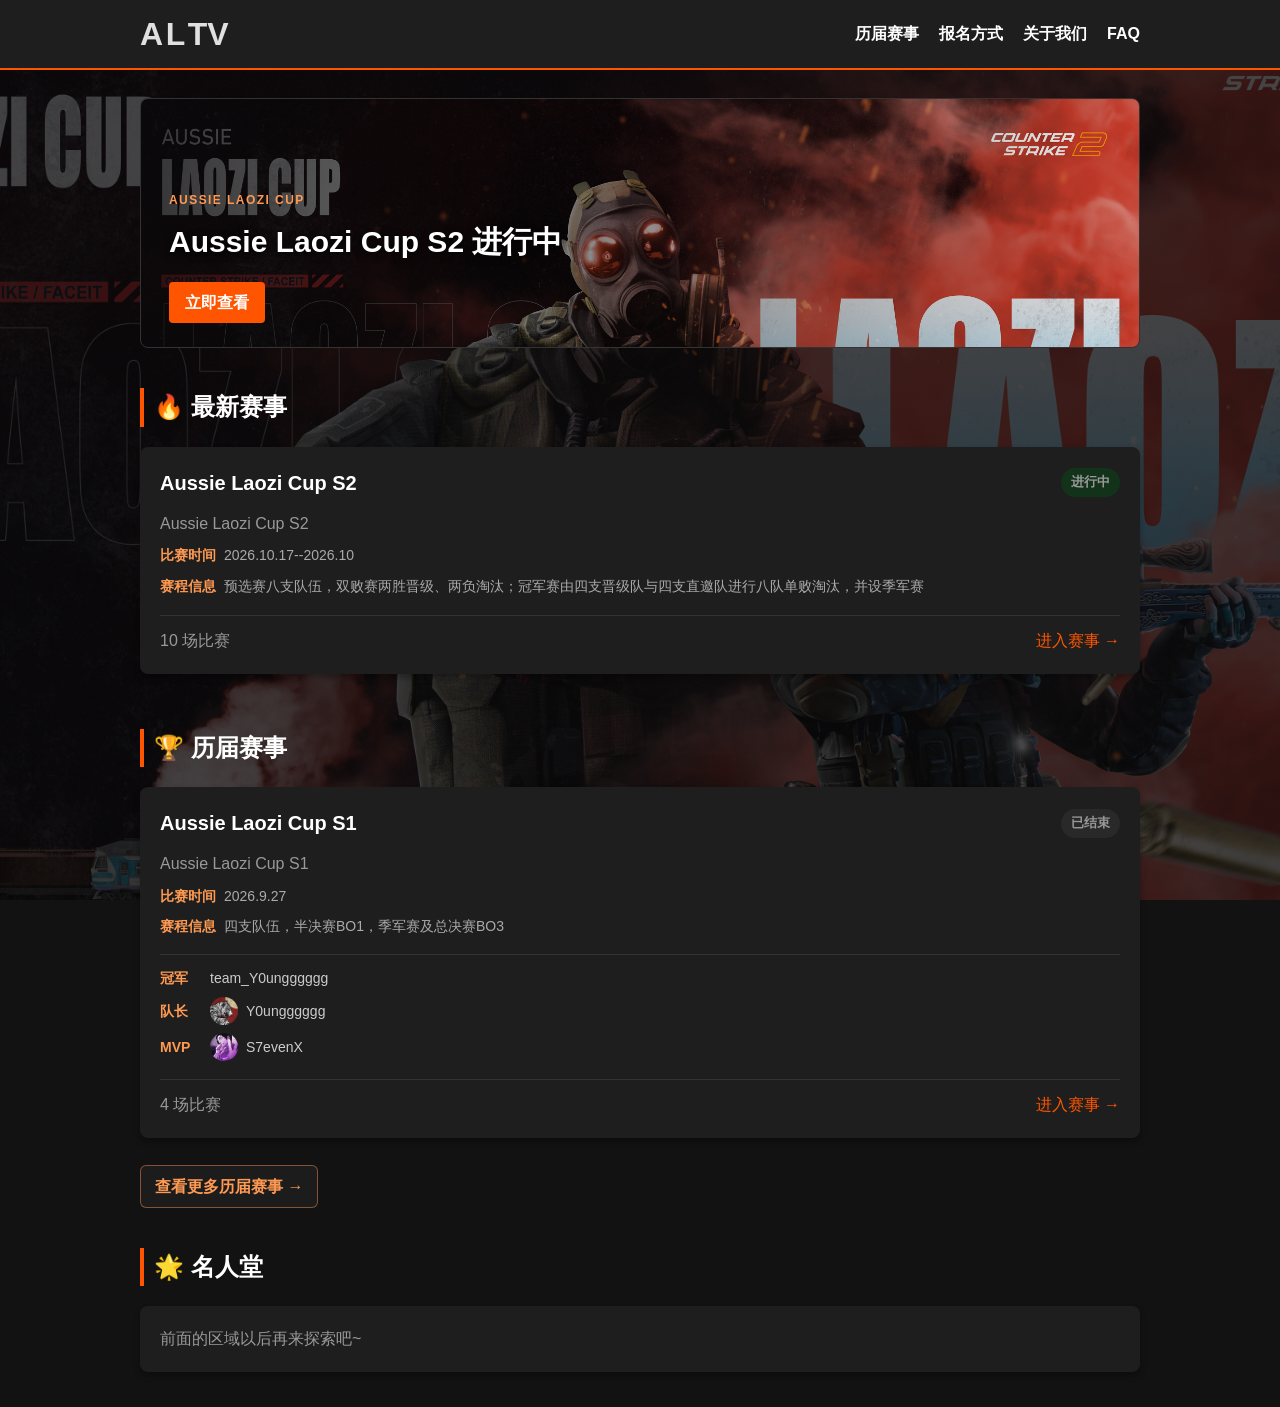
<file: index.html>
<!DOCTYPE html>
<html lang="zh-CN">
<head>
    <meta charset="UTF-8">
    <meta name="viewport" content="width=device-width, initial-scale=1.0">
    <title>CS2 Aussie Laozi Cup</title>
    <link rel="stylesheet" href="assets/css/style.css">
</head>
<body>
    <header>
        <div class="container">
            <a class="site-title" href="index.html" aria-label="返回主页">
                <h1 class="brand-title">
                    <span class="brand-short" aria-hidden="true"><span>A</span><span class="brand-letter-l">L</span><span class="brand-letters-tv">TV</span></span>
                    <span class="brand-full">Aussie Laozi TV</span>
                </h1>
            </a>
            <div class="mobile-nav">
                <button class="mobile-nav-toggle" type="button" aria-label="打开导航菜单" aria-expanded="false" aria-controls="site-navigation">
                    <span class="mobile-nav-icon" aria-hidden="true"><span></span><span></span><span></span></span>
                </button>
                <nav id="site-navigation">
                    <a href="history.html">历届赛事</a>
                    <a href="registration.html">报名方式</a>
                    <a href="about.html">关于我们</a>
                    <a href="faq.html">FAQ</a>
                </nav>
            </div>
        </div>
    </header>

    <main class="container">
        <section class="home-hero" aria-label="Aussie Laozi Cup S2">
            <div class="home-hero-content">
                <p class="home-hero-eyebrow">AUSSIE LAOZI CUP</p>
                <h2>Aussie Laozi Cup S2 进行中</h2>
                <a class="home-hero-button" href="series.html?id=s2">立即查看</a>
            </div>
        </section>

        <section id="upcoming">
            <h2>🔥 最新赛事</h2>
            <div id="upcoming-series" class="series-grid">
                <p class="loading">正在加载赛事届次...</p>
            </div>
        </section>

        <section id="history">
            <h2>🏆 历届赛事</h2>
            <div id="series-list" class="series-grid" data-series-limit="1">
                <p class="loading">正在加载赛事届次...</p>
            </div>
            <a class="history-more-link" href="history.html">查看更多历届赛事 →</a>
        </section>

        <section id="hall-of-fame">
            <h2>🌟 名人堂</h2>
            <a class="card hall-of-fame-placeholder" href="hall-of-fame.html">
                <p>前面的区域以后再来探索吧~</p>
            </a>
        </section>
    </main>

    <script src="assets/js/script.js"></script>
    <script src="assets/js/navigation.js"></script>
</body>
</html>
</file>
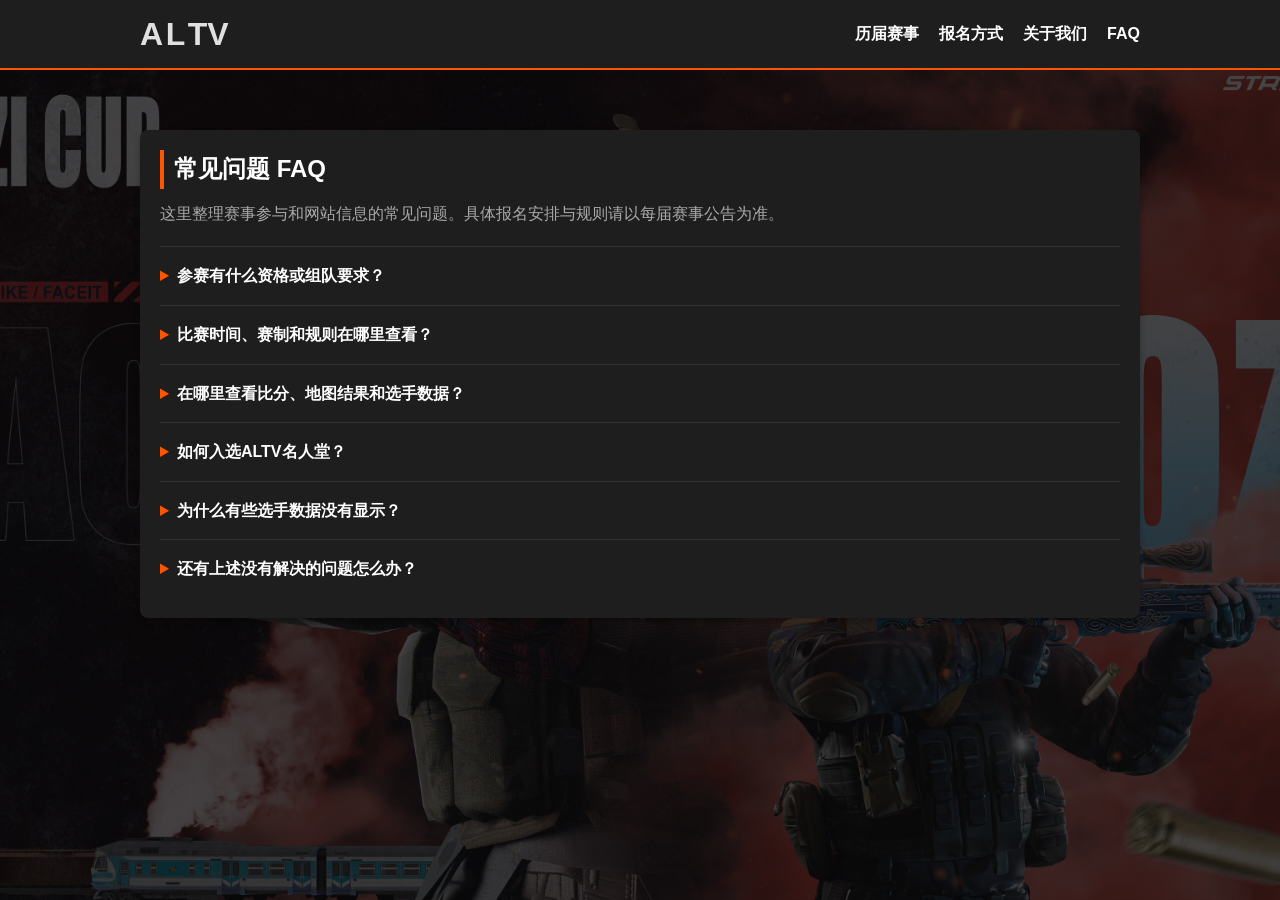
<file: faq.html>
<!DOCTYPE html>
<html lang="zh-CN">
<head>
    <meta charset="UTF-8">
    <meta name="viewport" content="width=device-width, initial-scale=1.0">
    <title>FAQ - CS2 Aussie Laozi Cup</title>
    <link rel="stylesheet" href="assets/css/style.css">
</head>
<body>
    <header>
        <div class="container">
            <a class="site-title" href="index.html" aria-label="返回主页">
                <h1 class="brand-title">
                    <span class="brand-short" aria-hidden="true"><span>A</span><span class="brand-letter-l">L</span><span class="brand-letters-tv">TV</span></span>
                    <span class="brand-full">Aussie Laozi TV</span>
                </h1>
            </a>
            <div class="mobile-nav">
                <button class="mobile-nav-toggle" type="button" aria-label="打开导航菜单" aria-expanded="false" aria-controls="site-navigation">
                    <span class="mobile-nav-icon" aria-hidden="true"><span></span><span></span><span></span></span>
                </button>
                <nav id="site-navigation">
                    <a href="history.html">历届赛事</a>
                    <a href="registration.html">报名方式</a>
                    <a href="about.html">关于我们</a>
                    <a href="faq.html" aria-current="page">FAQ</a>
                </nav>
            </div>
        </div>
    </header>

    <main class="container">
        <section class="card faq-page">
            <h2>常见问题 FAQ</h2>
            <p class="faq-intro">这里整理赛事参与和网站信息的常见问题。具体报名安排与规则请以每届赛事公告为准。</p>

            <details class="faq-item">
                <summary>参赛有什么资格或组队要求？</summary>
                <p>参赛资格、组队方式及其他要求可能因届次而异，请查看对应赛事公告；如果公告没有说明，请向该届赛事组织者确认。</p>
            </details>

            <details class="faq-item">
                <summary>比赛时间、赛制和规则在哪里查看？</summary>
                <p>已公布的时间和赛程会显示在主页或对应届次的详情页。未列出的规则及临时调整，请以赛事组织者发布的当届公告为准。</p>
            </details>

            <details class="faq-item">
                <summary>在哪里查看比分、地图结果和选手数据？</summary>
                <p>可以从主页进入历届赛事，再打开对应比赛查看比分、地图结果和可用的选手统计。</p>
            </details>

            <details class="faq-item">
                <summary>如何入选ALTV名人堂？</summary>
                <p>名人堂页面展示的是在以往比赛中表现突出的选手，以及对ALC做出过突出贡献的成员。<del>欢迎贿赂网站维护人员</del></p>
            </details>
            
            <details class="faq-item">
                <summary>为什么有些选手数据没有显示？</summary>
                <p>页面展示的是赛事数据源实际提供并成功同步的统计项目；部分数据可能无法取得或尚未收录。如果选手更改id、头像，可与网站维护人员联系同步，否则可能无法显示统计信息。</p>
            </details>

            <details class="faq-item">
                <summary>还有上述没有解决的问题怎么办？</summary>
                <p>请通过微信群等渠道联系赛事组织者。本站目前没有统一列出的报名联系方式。</p>
            </details>
        </section>
    </main>
    <script src="assets/js/navigation.js"></script>
</body>
</html>
</file>
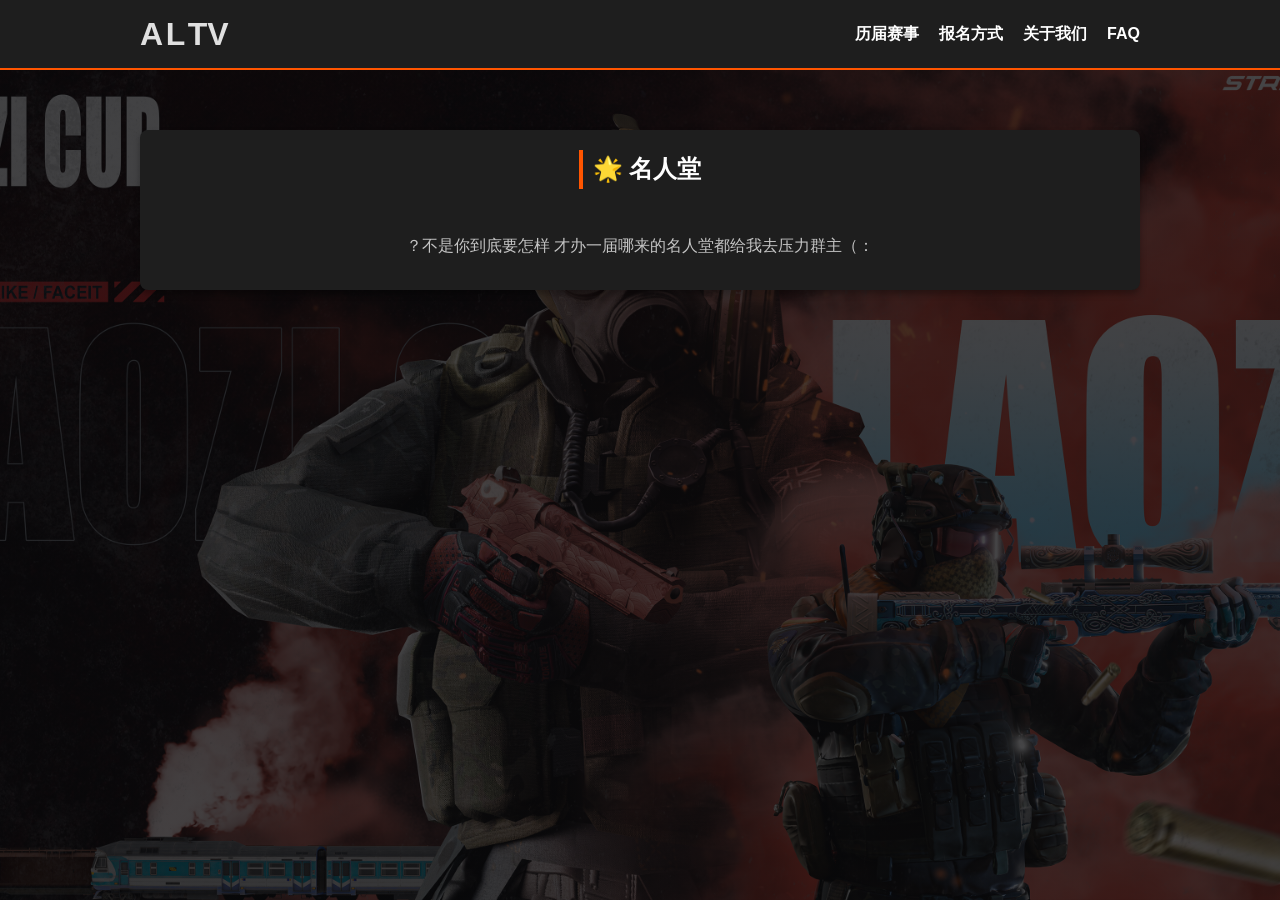
<file: hall-of-fame.html>
<!DOCTYPE html>
<html lang="zh-CN">
<head>
    <meta charset="UTF-8">
    <meta name="viewport" content="width=device-width, initial-scale=1.0">
    <title>名人堂 - CS2 Aussie Laozi Cup</title>
    <link rel="stylesheet" href="assets/css/style.css">
</head>
<body>
    <header>
        <div class="container">
            <a class="site-title" href="index.html" aria-label="返回主页">
                <h1 class="brand-title">
                    <span class="brand-short" aria-hidden="true"><span>A</span><span class="brand-letter-l">L</span><span class="brand-letters-tv">TV</span></span>
                    <span class="brand-full">Aussie Laozi TV</span>
                </h1>
            </a>
            <div class="mobile-nav">
                <button class="mobile-nav-toggle" type="button" aria-label="打开导航菜单" aria-expanded="false" aria-controls="site-navigation">
                    <span class="mobile-nav-icon" aria-hidden="true"><span></span><span></span><span></span></span>
                </button>
                <nav id="site-navigation">
                    <a href="history.html">历届赛事</a>
                    <a href="registration.html">报名方式</a>
                    <a href="about.html">关于我们</a>
                    <a href="faq.html">FAQ</a>
                </nav>
            </div>
        </div>
    </header>

    <main class="container">
        <section class="card hall-of-fame-page">
            <h2>🌟 名人堂</h2>
            <p>？不是你到底要怎样 才办一届哪来的名人堂都给我去压力群主（：</p>
        </section>
    </main>
    <script src="assets/js/navigation.js"></script>
</body>
</html>
</file>
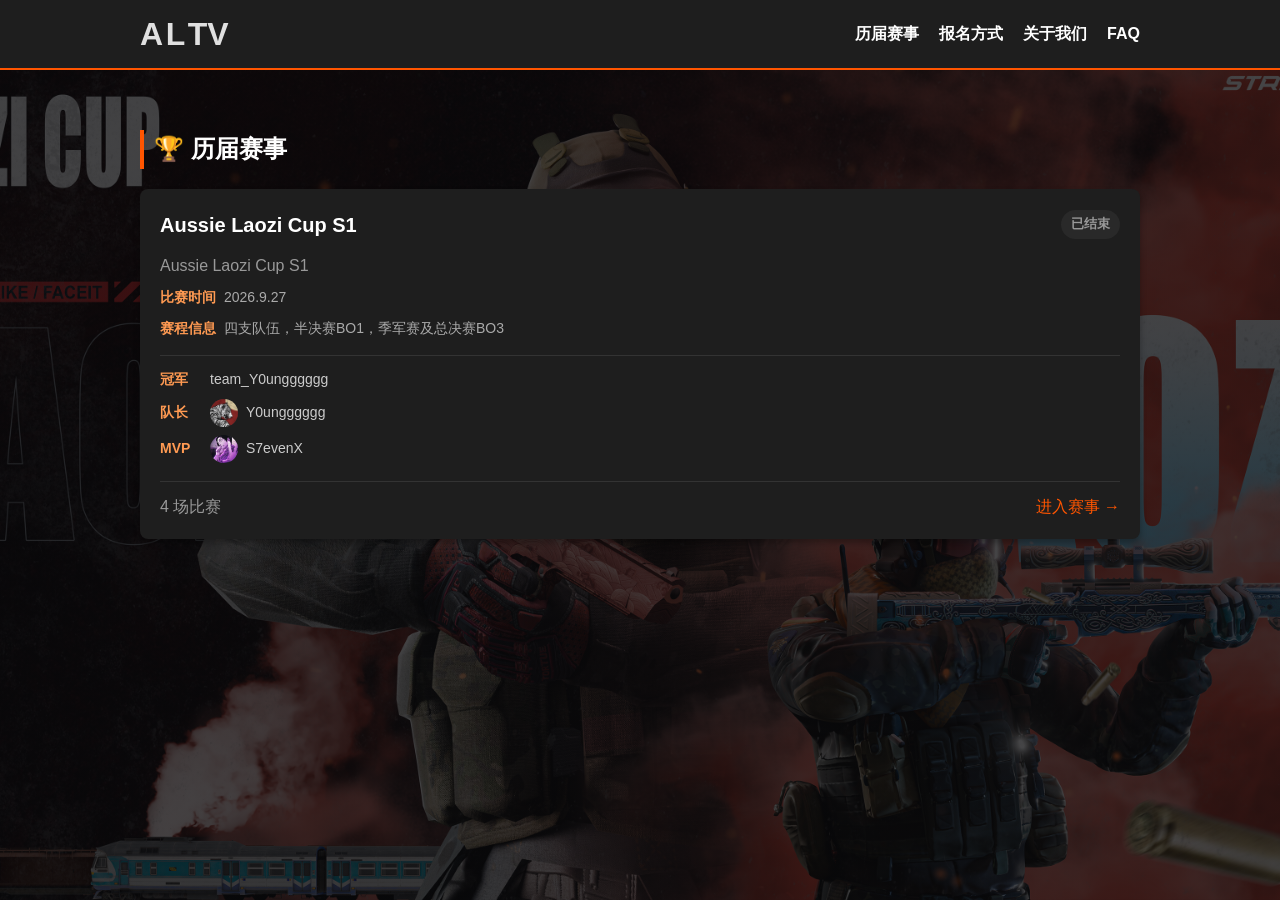
<file: history.html>
<!DOCTYPE html>
<html lang="zh-CN">
<head>
    <meta charset="UTF-8">
    <meta name="viewport" content="width=device-width, initial-scale=1.0">
    <title>历届赛事 - CS2 Aussie Laozi Cup</title>
    <link rel="stylesheet" href="assets/css/style.css">
</head>
<body>
    <header>
        <div class="container">
            <a class="site-title" href="index.html" aria-label="返回主页">
                <h1 class="brand-title">
                    <span class="brand-short" aria-hidden="true"><span>A</span><span class="brand-letter-l">L</span><span class="brand-letters-tv">TV</span></span>
                    <span class="brand-full">Aussie Laozi TV</span>
                </h1>
            </a>
            <div class="mobile-nav">
                <button class="mobile-nav-toggle" type="button" aria-label="打开导航菜单" aria-expanded="false" aria-controls="site-navigation">
                    <span class="mobile-nav-icon" aria-hidden="true"><span></span><span></span><span></span></span>
                </button>
                <nav id="site-navigation">
                    <a href="history.html" aria-current="page">历届赛事</a>
                    <a href="registration.html">报名方式</a>
                    <a href="about.html">关于我们</a>
                    <a href="faq.html">FAQ</a>
                </nav>
            </div>
        </div>
    </header>

    <main class="container">
        <section>
            <h2>🏆 历届赛事</h2>
            <div id="series-list" class="series-grid">
                <p class="loading">正在加载赛事届次...</p>
            </div>
        </section>
    </main>

    <script src="assets/js/script.js"></script>
    <script src="assets/js/navigation.js"></script>
</body>
</html>
</file>
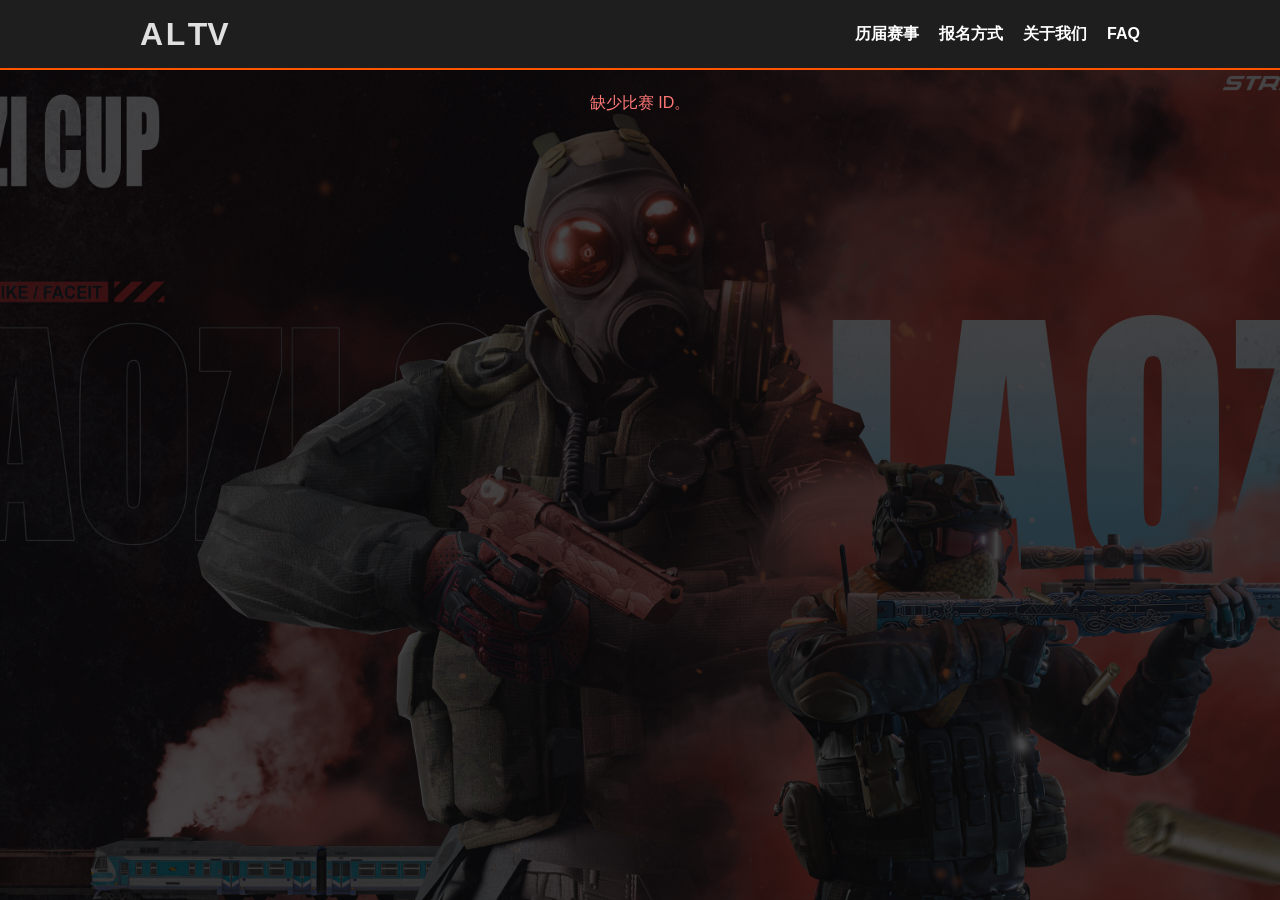
<file: match.html>
<!DOCTYPE html>
<html lang="zh-CN">
<head>
    <meta charset="UTF-8">
    <meta name="viewport" content="width=device-width, initial-scale=1.0">
    <title>比赛详情 - CS2 Aussie Laozi Cup</title>
    <link rel="stylesheet" href="assets/css/style.css">
</head>
<body>
    <header>
        <div class="container">
            <a class="site-title" href="index.html" aria-label="返回主页">
                <h1 class="brand-title">
                    <span class="brand-short" aria-hidden="true"><span>A</span><span class="brand-letter-l">L</span><span class="brand-letters-tv">TV</span></span>
                    <span class="brand-full">Aussie Laozi TV</span>
                </h1>
            </a>
            <div class="mobile-nav">
                <button class="mobile-nav-toggle" type="button" aria-label="打开导航菜单" aria-expanded="false" aria-controls="site-navigation">
                    <span class="mobile-nav-icon" aria-hidden="true"><span></span><span></span><span></span></span>
                </button>
                <nav id="site-navigation">
                    <a href="history.html">历届赛事</a>
                    <a href="registration.html">报名方式</a>
                    <a href="about.html">关于我们</a>
                    <a href="faq.html">FAQ</a>
                </nav>
            </div>
        </div>
    </header>

    <main class="container">
        <div id="match-detail" class="detail-page">
            <p class="loading">正在加载比赛详情...</p>
        </div>
    </main>

    <script src="assets/js/match.js"></script>
    <script src="assets/js/navigation.js"></script>
</body>
</html>
</file>
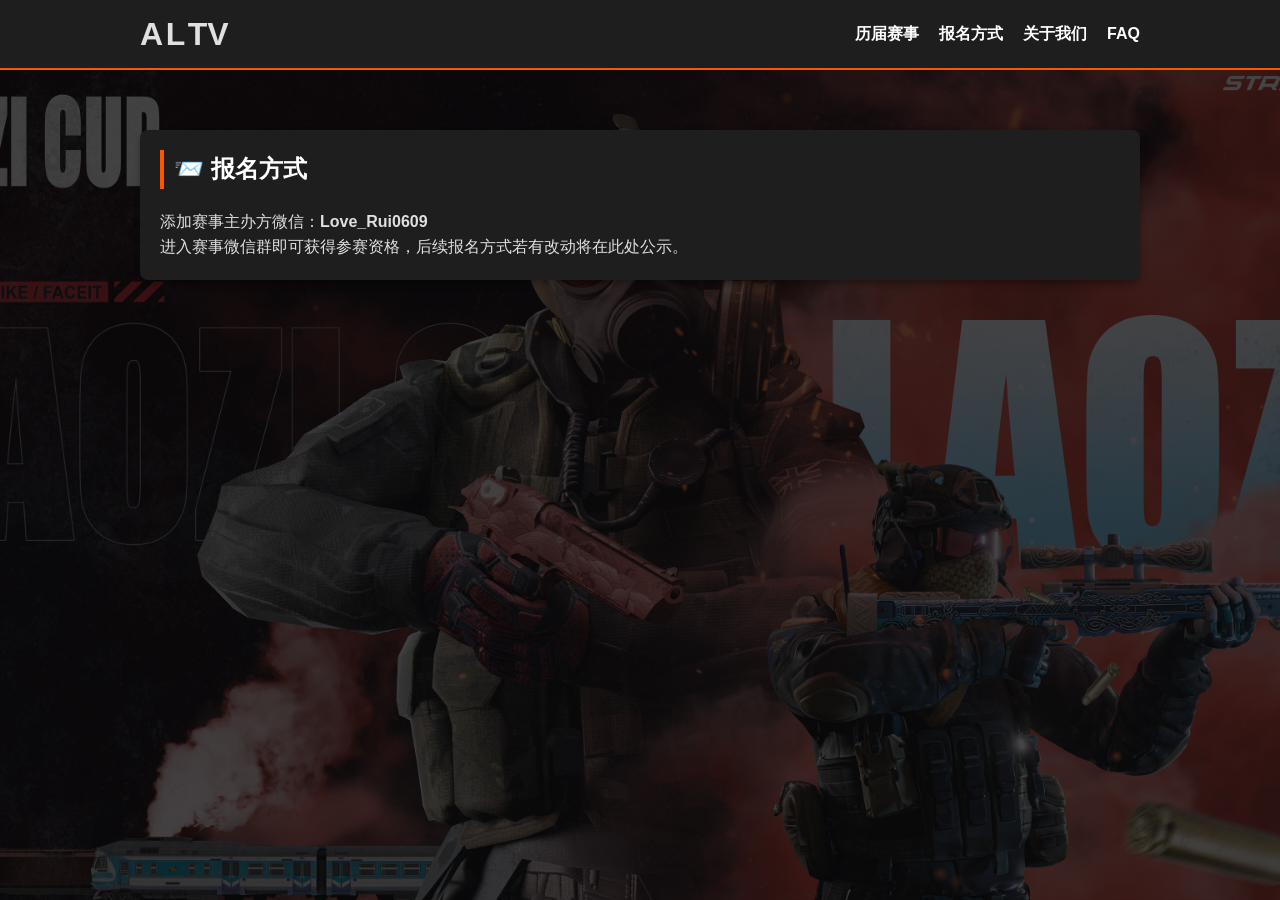
<file: registration.html>
<!DOCTYPE html>
<html lang="zh-CN">
<head>
    <meta charset="UTF-8">
    <meta name="viewport" content="width=device-width, initial-scale=1.0">
    <title>报名方式 - CS2 Aussie Laozi Cup</title>
    <link rel="stylesheet" href="assets/css/style.css">
</head>
<body>
    <header>
        <div class="container">
            <a class="site-title" href="index.html" aria-label="返回主页">
                <h1 class="brand-title">
                    <span class="brand-short" aria-hidden="true"><span>A</span><span class="brand-letter-l">L</span><span class="brand-letters-tv">TV</span></span>
                    <span class="brand-full">Aussie Laozi TV</span>
                </h1>
            </a>
            <div class="mobile-nav">
                <button class="mobile-nav-toggle" type="button" aria-label="打开导航菜单" aria-expanded="false" aria-controls="site-navigation">
                    <span class="mobile-nav-icon" aria-hidden="true"><span></span><span></span><span></span></span>
                </button>
                <nav id="site-navigation">
                    <a href="history.html">历届赛事</a>
                    <a href="registration.html" aria-current="page">报名方式</a>
                    <a href="about.html">关于我们</a>
                    <a href="faq.html">FAQ</a>
                </nav>
            </div>
        </div>
    </header>

    <main class="container">
        <section class="card registration-page">
            <h2>📨 报名方式</h2>
            <p>添加赛事主办方微信：<strong>Love_Rui0609</strong></p>
            <p>进入赛事微信群即可获得参赛资格，后续报名方式若有改动将在此处公示。</p>
        </section>
    </main>
    <script src="assets/js/navigation.js"></script>
</body>
</html>
</file>
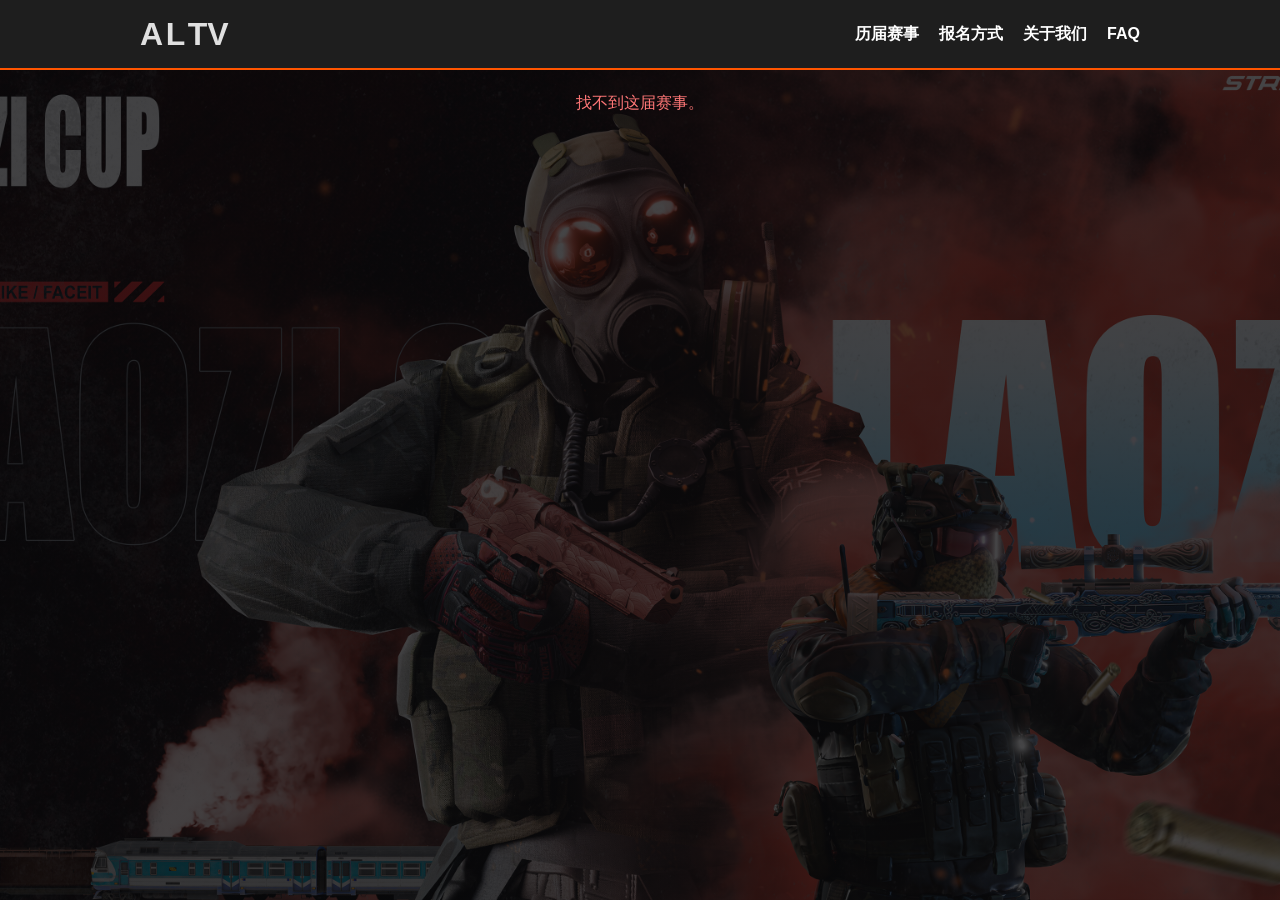
<file: series.html>
<!DOCTYPE html>
<html lang="zh-CN">
<head>
    <meta charset="UTF-8">
    <meta name="viewport" content="width=device-width, initial-scale=1.0">
    <title>赛事详情 - CS2 Aussie Laozi Cup</title>
    <link rel="stylesheet" href="assets/css/style.css">
</head>
<body>
    <header>
        <div class="container">
            <a class="site-title" href="index.html" aria-label="返回主页">
                <h1 class="brand-title">
                    <span class="brand-short" aria-hidden="true"><span>A</span><span class="brand-letter-l">L</span><span class="brand-letters-tv">TV</span></span>
                    <span class="brand-full">Aussie Laozi TV</span>
                </h1>
            </a>
            <div class="mobile-nav">
                <button class="mobile-nav-toggle" type="button" aria-label="打开导航菜单" aria-expanded="false" aria-controls="site-navigation">
                    <span class="mobile-nav-icon" aria-hidden="true"><span></span><span></span><span></span></span>
                </button>
                <nav id="site-navigation">
                    <a href="history.html">历届赛事</a>
                    <a href="registration.html">报名方式</a>
                    <a href="about.html">关于我们</a>
                    <a href="faq.html">FAQ</a>
                </nav>
            </div>
        </div>
    </header>

    <main class="container">
        <div id="series-detail">
            <p class="loading">正在加载系列赛...</p>
        </div>
    </main>

    <script src="assets/js/series.js"></script>
    <script src="assets/js/navigation.js"></script>
</body>
</html>
</file>
<file: assets/css/style.css>
/* 全局基础设置 */
* {
    margin: 0;
    padding: 0;
    box-sizing: border-box;
    font-family: 'Segoe UI', Tahoma, Geneva, Verdana, sans-serif;
}

body {
    background-color: #121212;
    color: #e0e0e0;
    isolation: isolate;
    line-height: 1.6;
    position: relative;
}

body::before {
    background:
        linear-gradient(rgba(10, 10, 12, 0.76), rgba(10, 10, 12, 0.76)),
        url("../images/poster/poster_v1.png") center center / cover;
    content: "";
    inset: 0;
    pointer-events: none;
    position: fixed;
    z-index: -1;
}

.container {
    width: 80%;
    max-width: 1000px;
    margin: 0 auto;
    padding: 20px 0;
}

/* 头部导航 */
header {
    background-color: #1e1e1e;
    border-bottom: 2px solid #ff5500; /* 亮橙色点缀 */
    padding: 15px 0;
    position: sticky;
    top: 0;
    z-index: 100;
}

header .container {
    display: flex;
    justify-content: space-between;
    align-items: center;
    padding: 0;
}

header .site-title {
    color: inherit;
    text-decoration: none;
}

.brand-title {
    font-size: clamp(24px, 3vw, 32px);
    line-height: 1.2;
    min-width: 250px;
    position: relative;
}

.brand-short {
    display: inline-flex;
    transition: opacity 0.35s ease;
}

.brand-letter-l,
.brand-letters-tv {
    display: inline-block;
    transition: opacity 0.35s ease, transform 0.45s cubic-bezier(0.2, 0.8, 0.2, 1);
}

.brand-letter-l {
    margin-left: 0.08em;
}

.brand-letters-tv {
    margin-left: 0.08em;
}

.brand-full {
    font-size: clamp(20px, 2.6vw, 28px);
    left: 0;
    opacity: 0;
    position: absolute;
    top: 50%;
    transform: translate(12px, -50%);
    transition: opacity 0.4s ease, transform 0.45s cubic-bezier(0.2, 0.8, 0.2, 1);
    white-space: nowrap;
}

.site-title:hover .brand-letter-l,
.site-title:focus-visible .brand-letter-l {
    opacity: 0;
    transform: translateX(-8px);
}

.site-title:hover .brand-letters-tv,
.site-title:focus-visible .brand-letters-tv {
    opacity: 0;
    transform: translateX(12px);
}

.site-title:hover .brand-short,
.site-title:focus-visible .brand-short {
    opacity: 0;
}

.site-title:hover .brand-full,
.site-title:focus-visible .brand-full {
    opacity: 1;
    transform: translate(0, -50%);
}

@media (prefers-reduced-motion: reduce) {
    .brand-short,
    .brand-letter-l,
    .brand-letters-tv,
    .brand-full {
        transition: none;
    }
}

.mobile-nav {
    display: contents;
}

.mobile-nav-toggle {
    display: none;
}

header nav {
    align-items: center;
    display: flex;
    flex-shrink: 0;
    gap: 20px;
}

nav a {
    color: #ffffff;
    text-decoration: none;
    font-weight: bold;
    white-space: nowrap;
}

nav a:hover {
    color: #ff5500;
}

/* 区块通用样式 */
section {
    margin-top: 40px;
}

h2 {
    margin-bottom: 20px;
    color: #ffffff;
    border-left: 4px solid #ff5500;
    padding-left: 10px;
}

/* 卡片样式 */
.card {
    background-color: #1e1e1e;
    border-radius: 8px;
    padding: 20px;
    margin-bottom: 15px;
    box-shadow: 0 4px 6px rgba(0,0,0,0.3);
}

.about-card {
    margin-top: 40px;
}

.hall-of-fame-placeholder {
    align-items: center;
    color: #999;
    display: flex;
    justify-content: space-between;
    text-align: center;
    text-decoration: none;
    transition: border-color 0.2s, transform 0.2s;
}

.hall-of-fame-placeholder:hover {
    border: 1px solid #ff5500;
    transform: translateY(-2px);
}

.hall-of-fame-placeholder span {
    color: #ff5500;
    font-size: 14px;
}

.hall-of-fame-page {
    margin-top: 40px;
    text-align: center;
}

.hall-of-fame-page h2 {
    display: inline-block;
}

.hall-of-fame-page p {
    color: #c5c5c5;
    margin: 24px 0 12px;
}

.about-content h1,
.about-content h2,
.about-content h3 {
    margin-bottom: 18px;
}

.about-content h1,
.about-content h2,
.about-content h3,
.about-content p,
.about-content ul {
    margin-top: 16px;
}

.about-content p,
.about-content li {
    color: #c5c5c5;
}

.about-content ul {
    padding-left: 24px;
}

.about-content a {
    color: #ff5500;
}

.faq-page {
    margin-top: 40px;
}

.faq-page h2 {
    margin-bottom: 12px;
}

.faq-intro {
    color: #aaa;
    margin-bottom: 20px;
}

.faq-item {
    border-top: 1px solid #333;
    padding: 16px 0;
}

.faq-item summary {
    color: #fff;
    cursor: pointer;
    font-weight: 700;
}

.faq-item summary::marker {
    color: #ff5500;
}

.faq-item p {
    color: #c5c5c5;
    margin-top: 12px;
}

.home-hero {
    align-items: flex-end;
    background:
        linear-gradient(90deg, rgba(10, 10, 12, 0.82), rgba(10, 10, 12, 0.08)),
        url("../images/poster/poster_v1.png") center top / cover;
    border: 1px solid #333;
    border-radius: 8px;
    display: flex;
    min-height: 250px;
    margin-top: 8px;
    overflow: hidden;
    padding: 24px 28px;
}

.home-hero-content {
    max-width: 600px;
}

.home-hero-eyebrow {
    color: #ff9a52;
    font-size: 12px;
    font-weight: 700;
    letter-spacing: 0.12em;
}

.home-hero h2 {
    border: 0;
    font-size: clamp(22px, 3vw, 30px);
    margin: 8px 0 16px;
    padding: 0;
    text-shadow: 0 2px 8px rgba(0, 0, 0, 0.8);
}

.home-hero-button {
    background: #ff5500;
    border-radius: 4px;
    color: #fff;
    display: inline-block;
    font-weight: 700;
    padding: 8px 16px;
    text-decoration: none;
    transition: background 0.2s;
}

.home-hero-button:hover {
    background: #cc4400;
}

.series-grid {
    display: grid;
    gap: 16px;
    grid-template-columns: repeat(auto-fit, minmax(260px, 1fr));
}

.series-card {
    color: inherit;
    min-height: 160px;
    text-decoration: none;
    transition: border-color 0.2s, transform 0.2s;
}

.series-card:hover {
    border: 1px solid #ff5500;
    transform: translateY(-2px);
}

.series-card-heading {
    align-items: center;
    display: flex;
    gap: 12px;
    justify-content: space-between;
}

.series-card-heading h3 {
    color: #fff;
    font-size: 20px;
}

.series-card > p,
.series-page-heading > p {
    color: #999;
    margin-top: 12px;
}

.series-card > .series-card-meta {
    color: #aaa;
    font-size: 14px;
    margin-top: 8px;
    white-space: pre-line;
}

.series-card-meta strong,
.series-schedule-meta strong {
    color: #ff9a52;
    margin-right: 8px;
}

.series-page-heading > .series-schedule-meta {
    color: #bbb;
    margin-top: 8px;
    white-space: pre-line;
}

.series-status {
    border-radius: 999px;
    display: inline-block;
    font-size: 12px;
    font-weight: 700;
    padding: 4px 10px;
    white-space: nowrap;
}

.status-upcoming {
    background: #33230f;
    color: #ffc107;
}

.status-active {
    background: #12331a;
    color: #4caf50;
}

.status-completed {
    background: #292929;
    color: #aaa;
}

.series-card-footer {
    align-items: center;
    border-top: 1px solid #333;
    color: #999;
    display: flex;
    justify-content: space-between;
    margin-top: 18px;
    padding-top: 12px;
}

.series-card-footer span {
    color: #ff5500;
}

.history-more-link {
    color: #ff9a52;
    display: block;
    font-weight: 700;
    margin: 12px auto 0 0;
    padding: 8px 14px;
    border: 1px solid rgba(255, 154, 82, 0.45);
    border-radius: 6px;
    background: rgba(30, 30, 30, 0.88);
    text-decoration: none;
    width: fit-content;
    transition: background-color 0.2s, border-color 0.2s, color 0.2s;
}

.history-more-link:hover,
.history-more-link:focus-visible {
    background: rgba(255, 85, 0, 0.16);
    border-color: #ff5500;
    color: #ff5500;
}

.series-card-awards {
    border-top: 1px solid #333;
    display: grid;
    gap: 8px;
    margin-top: 16px;
    padding-top: 12px;
}

.series-card-awards span {
    color: #ccc;
    font-size: 14px;
}

.series-card-awards > span:first-child > strong {
    color: #ff9a52;
    display: inline-block;
    margin-right: 8px;
    min-width: 42px;
}

.series-card-award-person {
    align-items: center;
    display: flex;
    gap: 8px;
}

.series-card-award-person > strong {
    color: #ff9a52;
    min-width: 42px;
}

.series-card-award-person small {
    color: #999;
    margin-left: auto;
}

.series-card-avatar {
    align-items: center;
    background: #393939;
    border-radius: 50%;
    color: #ff9a52;
    display: inline-flex;
    flex: 0 0 28px;
    height: 28px;
    justify-content: center;
    overflow: hidden;
    position: relative;
    width: 28px;
}

.series-card-avatar img {
    height: 100%;
    object-fit: cover;
    opacity: 0;
    position: absolute;
    transition: opacity 0.15s;
    width: 100%;
}

.series-card-avatar img.series-card-avatar-fallback {
    opacity: 1;
}

.series-card-avatar img.is-loaded {
    opacity: 1;
}

.series-card-avatar-fallback.is-hidden {
    opacity: 0;
}

.series-page-heading {
    background: #1e1e1e;
    border-radius: 8px;
    margin: 30px 0;
    padding: 28px;
    text-align: center;
}

.series-page-heading h2 {
    border: 0;
    font-size: clamp(26px, 4vw, 38px);
    margin: 12px 0;
    padding: 0;
}

.registration-cta {
    background: #ff5500;
    border-radius: 4px;
    color: #fff;
    display: inline-block;
    font-weight: 700;
    margin-top: 18px;
    padding: 10px 18px;
    text-decoration: none;
    transition: background-color 0.2s;
}

.registration-cta:hover,
.registration-cta:focus-visible {
    background: #cc4400;
}

.series-page-stats {
    align-items: baseline;
    color: #999;
    display: flex;
    gap: 8px;
    justify-content: center;
    margin-top: 20px;
}

.series-page-stats span:first-child {
    color: #ff5500;
    font-size: 28px;
    font-weight: 700;
}

.series-phase-selector {
    display: flex;
    flex-wrap: wrap;
    gap: 12px;
    margin: 16px 0 24px;
}

.series-phase-button {
    align-items: flex-start;
    background: #1e1e1e;
    border: 1px solid #393939;
    border-radius: 8px;
    color: #e0e0e0;
    cursor: pointer;
    display: flex;
    flex: 1 1 180px;
    flex-direction: column;
    font: inherit;
    gap: 4px;
    min-height: 64px;
    padding: 12px 16px;
    text-align: left;
}

.series-phase-button:hover,
.series-phase-button.is-active {
    border-color: #ff5500;
    box-shadow: inset 3px 0 #ff5500;
}

.series-phase-button.is-active > span {
    color: #ff9a52;
    font-weight: 700;
}

.series-phase-button small {
    color: #999;
}

.tournament-bracket {
    display: grid;
    gap: 20px;
    min-width: 0;
}

.bracket-section {
    background: #1e1e1e;
    border-radius: 8px;
    overflow: hidden;
}

.bracket-section > h3,
.bracket-unassigned > h3 {
    background: #1e1e1e;
    border-bottom: 2px solid #ff5500;
    color: #e0e0e0;
    font-size: 18px;
    margin: 0;
    padding: 14px 18px;
}

.bracket-description {
    background: #1e1e1e;
    border-left: 3px solid #ff5500;
    border-radius: 4px;
    color: #bbb;
    padding: 10px 14px;
}

.bracket-rounds {
    align-items: stretch;
    display: flex;
    gap: 26px;
    overflow-x: auto;
    padding: 18px;
    position: relative;
}

.bracket-connectors {
    inset: 0 auto auto 0;
    overflow: visible;
    pointer-events: none;
    position: absolute;
    z-index: 2;
}

.bracket-round {
    background: #1e1e1e;
    border-radius: 6px;
    flex: 0 0 230px;
    min-width: 0;
    padding: 6px;
    position: relative;
}

.bracket-round > h4 {
    color: #aaa;
    font-size: 14px;
    margin: 0 0 14px;
    min-height: 22px;
    text-align: center;
}

.bracket-round-matches {
    display: grid;
    grid-template-rows: repeat(var(--bracket-rows), 76px);
}

.bracket-round-matches > .bracket-match-card {
    align-self: center;
}

.bracket-match-card {
    background: #252525;
    border-left: 3px solid #555;
    border-radius: 5px;
    color: #e0e0e0;
    display: grid;
    font-size: 13px;
    gap: 1px;
    min-width: 0;
    padding: 8px 10px;
    position: relative;
    text-decoration: none;
    transition: background-color 0.15s, border-color 0.15s;
    z-index: 3;
}

a.bracket-match-card:hover,
a.bracket-match-card:focus-visible {
    background: #303030;
    border-left-color: #ff5500;
}

.bracket-match-card.is-pending {
    border-left-color: #444;
    color: #888;
}

.bracket-match-number {
    align-items: center;
    color: #999;
    display: flex;
    font-size: 11px;
    gap: 6px;
    justify-content: space-between;
    margin-bottom: 4px;
}

.bracket-forfeit-tag {
    background: rgb(255 85 0 / 14%);
    border: 1px solid rgb(255 85 0 / 45%);
    border-radius: 3px;
    color: #ff9a52;
    flex: 0 0 auto;
    line-height: 1.3;
    padding: 1px 5px;
}

.bracket-team-row {
    align-items: center;
    border-top: 1px solid rgb(255 255 255 / 8%);
    display: flex;
    gap: 8px;
    justify-content: space-between;
    min-width: 0;
    padding: 5px 0;
}

.bracket-team-row > span {
    overflow: hidden;
    text-overflow: ellipsis;
    white-space: nowrap;
}

.bracket-team-row > strong {
    color: inherit;
    flex: 0 0 auto;
}

.bracket-team-row.winner {
    color: #4caf50;
}

.bracket-third-place {
    border-top: 1px solid #333;
    margin: 0 18px 18px;
    padding-top: 14px;
}

.bracket-third-place > h4 {
    color: #aaa;
    font-size: 14px;
    margin-bottom: 10px;
}

.bracket-third-place > .bracket-match-card {
    max-width: 260px;
}

.bracket-unassigned {
    border-radius: 8px;
    overflow: hidden;
}

.bracket-unassigned > .match-result {
    margin-top: 12px;
}

.series-awards {
    margin: 32px 0;
}

.champion-overview {
    margin-bottom: 16px;
}

.champion-heading,
.award-player {
    align-items: center;
    display: flex;
    gap: 14px;
}

.trophy-mark {
    font-size: 32px;
}

.champion-heading > div > span,
.player-tournament-stats > span {
    color: #999;
    font-size: 13px;
}

.champion-heading h3,
.award-panel h3 {
    color: #ff9a52;
    font-size: 20px;
}

.champion-captain {
    color: #bbb;
    margin-top: 12px;
}

.champion-captain strong {
    color: #fff;
}

.roster-heading {
    border: 0;
    font-size: 16px;
    margin: 22px 0 10px;
    padding: 0;
}

.champion-roster {
    display: grid;
    gap: 10px;
    grid-template-columns: repeat(auto-fit, minmax(220px, 1fr));
    list-style: none;
}

.champion-player {
    align-items: center;
    background: #252525;
    border-radius: 8px;
    display: grid;
    grid-template-columns: 44px minmax(0, 1fr);
    padding: 10px;
}

.champion-avatar {
    align-items: center;
    background: #393939;
    border-radius: 50%;
    color: #ff9a52;
    display: inline-flex;
    grid-row: span 2;
    height: 42px;
    justify-content: center;
    overflow: hidden;
    position: relative;
    width: 42px;
}

.champion-avatar img {
    height: 100%;
    object-fit: cover;
    position: absolute;
    width: 100%;
}

.champion-avatar img:not([hidden]) {
    display: block;
}

.champion-player-name {
    color: #eee;
    font-weight: 700;
}

.captain-badge {
    background: #33230f;
    border-radius: 999px;
    color: #ffc107;
    font-size: 11px;
    margin-left: 6px;
    padding: 2px 7px;
}

.mvp-badge {
    background: #32213a;
    border-radius: 999px;
    color: #df9cff;
    font-size: 11px;
    margin-left: 6px;
    padding: 2px 7px;
}

.faceit-player-link {
    color: #888;
    font-size: 12px;
    overflow-wrap: anywhere;
    text-decoration: none;
}

.faceit-player-link:hover,
.award-player a:hover {
    color: #ff9a52;
    text-decoration: underline;
}

.award-panel {
    background: #1e1e1e;
    border-radius: 8px;
    padding: 20px;
}

.award-player {
    margin-top: 14px;
}

.player-tournament-stats {
    display: grid;
    gap: 12px;
    grid-template-columns: repeat(auto-fit, minmax(90px, 1fr));
    margin-top: 18px;
}

.player-tournament-stats > span {
    background: #252525;
    border-radius: 6px;
    padding: 10px;
    text-align: center;
}

.award-player a {
    color: #eee;
    text-decoration: none;
}

.player-tournament-stats > span strong {
    color: #fff;
    display: block;
    font-size: 18px;
}

/* 焦点比赛样式 */
.highlight {
    text-align: center;
    border: 1px solid #333;
}

.time {
    color: #888;
    margin-bottom: 15px;
}

.matchup {
    font-size: 24px;
    font-weight: bold;
    margin-bottom: 20px;
}

.vs {
    color: #ff5500;
    margin: 0 15px;
}

.btn {
    display: inline-block;
    background-color: #ff5500;
    color: #fff;
    padding: 10px 20px;
    text-decoration: none;
    border-radius: 4px;
    font-weight: bold;
    transition: background 0.3s;
}

.btn:hover {
    background-color: #cc4400;
}

/* 历史战绩列表样式 */
.match-result {
    display: grid;
    grid-template-columns: minmax(180px, 0.8fr) minmax(340px, 1.6fr) auto;
    align-items: start;
    gap: 20px;
}

.match-link {
    color: inherit;
    text-decoration: none;
    position: relative;
    transition: border-color 0.2s, transform 0.2s;
}

.match-link:hover {
    border: 1px solid #ff5500;
    transform: translateY(-2px);
}

.details-hint {
    color: #ff5500;
    font-size: 13px;
    margin-left: 15px;
}

.back-link {
    color: #ff5500;
    display: inline-block;
    margin: 20px 0;
    text-decoration: none;
}

.match-summary {
    text-align: center;
}

.match-summary h2 span {
    color: #ff5500;
    margin: 0 12px;
}

.match-stage {
    color: #ff5500;
    font-weight: bold;
}

.team-detail h3 {
    color: #ff5500;
    margin-bottom: 15px;
}

.table-wrapper {
    overflow-x: auto;
}

table {
    border-collapse: collapse;
    min-width: 680px;
    width: 100%;
}

.player-stats-table {
    table-layout: fixed;
    min-width: 720px;
}

.player-name-column {
    width: 202px;
}

.player-stat-column {
    width: 74px;
}

th, td {
    border-bottom: 1px solid #333;
    padding: 10px 8px;
    text-align: left;
}

th {
    color: #aaa;
    font-size: 13px;
}

.player-stats-table th:not(:first-child),
.player-stats-table td:not(:first-child) {
    text-align: center;
    white-space: nowrap;
}

.player-stats-table th:first-child,
.player-stats-table td:first-child {
    overflow: hidden;
    text-overflow: ellipsis;
    white-space: nowrap;
}

.empty-state, .error-message, .loading {
    color: #aaa;
    text-align: center;
}

.error-message {
    color: #ff7777;
}

@media (max-width: 700px) {
    body::before {
        background-size: cover;
    }

    header .container {
        align-items: center;
        flex-direction: row;
        gap: 12px;
        padding: 0;
    }

    .brand-title {
        min-width: 0;
    }

    .mobile-nav {
        display: block;
        flex-shrink: 0;
        position: relative;
    }

    .mobile-nav-toggle {
        align-items: center;
        background: #292929;
        border: 1px solid #444;
        border-radius: 6px;
        color: #fff;
        cursor: pointer;
        display: flex;
        font: inherit;
        font-weight: 700;
        justify-content: center;
        min-height: 44px;
        min-width: 44px;
        padding: 10px;
    }

    .mobile-nav-toggle:hover,
    .mobile-nav-toggle:focus-visible,
    .mobile-nav-toggle[aria-expanded="true"] {
        border-color: #ff5500;
        color: #ff9a52;
    }

    .mobile-nav-icon {
        display: grid;
        gap: 4px;
        width: 18px;
    }

    .mobile-nav-icon span {
        background: currentColor;
        border-radius: 2px;
        height: 2px;
        width: 100%;
    }

    .mobile-nav nav {
        background: #1e1e1e;
        border: 1px solid #444;
        border-radius: 6px;
        box-shadow: 0 8px 20px rgba(0, 0, 0, 0.45);
        display: none;
        flex-direction: column;
        gap: 0;
        min-width: 180px;
        padding: 6px;
        position: absolute;
        right: 0;
        top: calc(100% + 10px);
        z-index: 20;
    }

    .mobile-nav.is-open nav {
        display: flex;
    }

    .mobile-nav nav a {
        align-items: center;
        border-radius: 4px;
        display: flex;
        min-height: 44px;
        padding: 8px 12px;
    }

    .mobile-nav nav a[aria-current="page"] {
        background: #292929;
        color: #ff9a52;
    }

    .home-hero {
        background-position: center top;
        min-height: 220px;
        padding: 20px;
    }

    .match-result {
        align-items: flex-start;
        grid-template-columns: 1fr;
        gap: 12px;
    }

    .details-hint {
        margin-left: 0;
    }
}

.match-info h3 {
    font-size: 16px;
    color: #ff5500;
    margin-bottom: 8px;
}

.match-info p {
    color: #888;
    font-size: 14px;
}

.score-board {
    display: grid;
    grid-template-columns: minmax(110px, 1fr) auto minmax(110px, 1fr);
    align-items: center;
    gap: 12px;
    font-size: 16px;
    font-weight: bold;
    min-width: 0;
}

.score-team {
    min-width: 0;
    overflow: hidden;
    text-overflow: ellipsis;
    white-space: nowrap;
}

.score-team-a {
    text-align: right;
}

.score-team-b {
    text-align: left;
}

.winner {
    color: #4caf50; /* 胜利者显示为绿色 */
}

.score {
    margin: 0;
    background-color: #333;
    padding: 5px 10px;
    border-radius: 4px;
    min-width: 84px;
    text-align: center;
    white-space: nowrap;
}

.match-heading {
    margin: 24px 0;
    text-align: center;
}

.match-heading > p:last-of-type {
    color: #888;
    margin-bottom: 16px;
}

.series-score {
    align-items: center;
    display: grid;
    grid-template-columns: minmax(0, 1fr) minmax(160px, auto) minmax(0, 1fr);
    gap: 18px;
    margin-top: 28px;
    text-align: center;
}

.series-team {
    font-size: clamp(15px, 2vw, 22px);
    font-weight: 700;
    overflow-wrap: anywhere;
}

.series-score-center {
    display: grid;
    gap: 2px;
}

.series-format, .series-status {
    color: #999;
    font-size: 13px;
}

.series-score-center strong {
    font-size: 34px;
    line-height: 1.2;
}

.forfeit-note {
    border-left: 3px solid #ff5500;
    color: #ddd;
    margin: 14px auto 0;
    max-width: 520px;
    text-align: center;
}

.series-score-center i, .map-score-line i {
    color: #777;
    font-size: 0.7em;
    font-style: normal;
    margin: 0 5px;
}

.map-selector {
    display: grid;
    gap: 10px;
    grid-template-columns: repeat(auto-fit, minmax(145px, 1fr));
    margin: 18px 0 24px;
}

.map-card {
    background: #1e1e1e;
    border: 1px solid transparent;
    border-radius: 8px;
    color: #e0e0e0;
    cursor: pointer;
    display: grid;
    gap: 4px;
    min-height: 72px;
    padding: 12px 16px;
    text-align: left;
}

.map-card:hover, .map-card.is-active {
    border-color: #777;
    box-shadow: inset 3px 0 #ff5500;
}

.map-card.is-active .map-card-score {
    color: #ff5500;
}

.map-card-score {
    font-size: 16px;
    font-weight: 700;
}

.map-card-name {
    color: #999;
    font-size: 13px;
}

.selected-map-data {
    min-height: 80px;
}

.map-summary {
    text-align: center;
}

.map-summary > p {
    color: #999;
    margin-bottom: 12px;
}

.map-score-line {
    align-items: center;
    display: grid;
    font-size: clamp(14px, 2vw, 20px);
    font-weight: 700;
    gap: 14px;
    grid-template-columns: minmax(0, 1fr) minmax(100px, auto) minmax(0, 1fr);
}

.map-score-line > :first-child {
    text-align: right;
}

.map-score-line > :last-child {
    text-align: left;
}

.map-score-line strong {
    background: #292929;
    border-radius: 6px;
    min-width: 100px;
    padding: 6px 10px;
    white-space: nowrap;
}

@media (max-width: 700px) {
    .match-result {
        grid-template-columns: 1fr;
        gap: 12px;
    }

    .score-board {
        grid-template-columns: minmax(0, 1fr) auto minmax(0, 1fr);
        width: 100%;
    }

    .series-score {
        grid-template-columns: 1fr;
        gap: 10px;
    }

}
</file>
